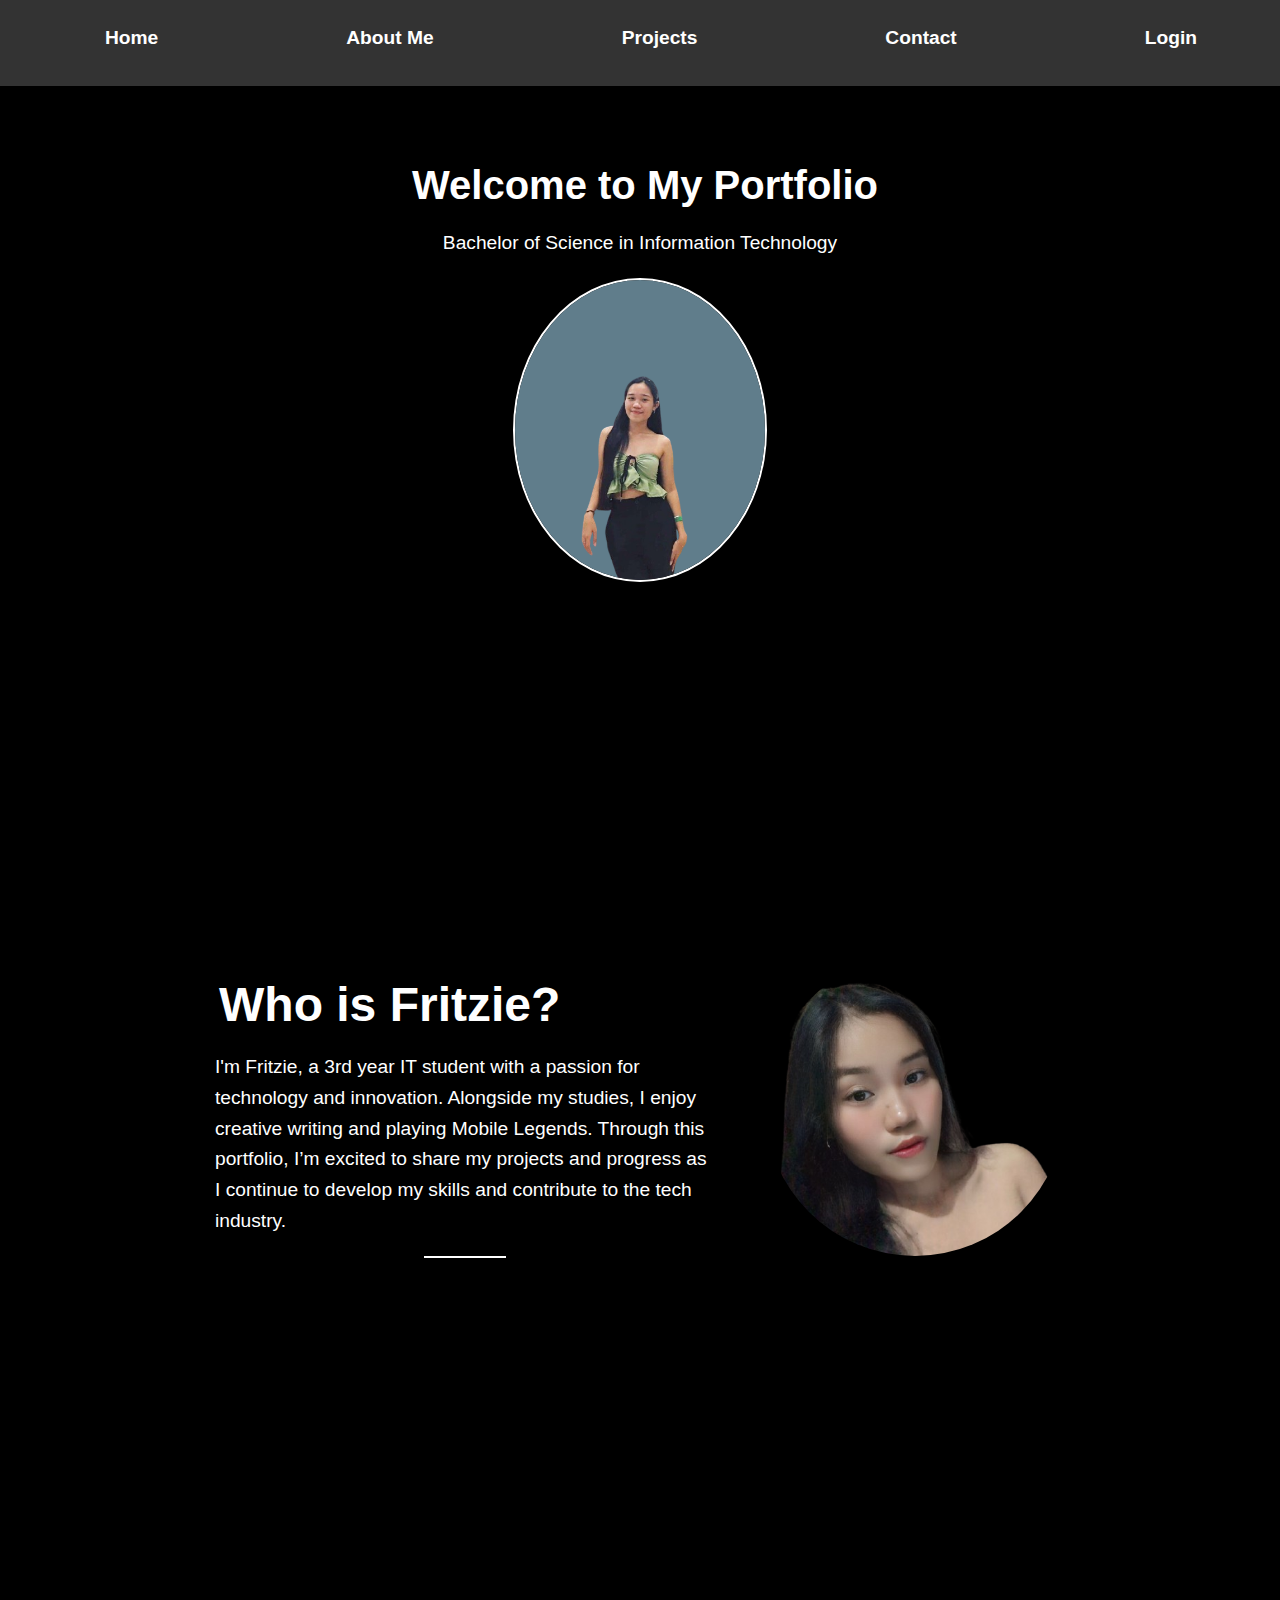
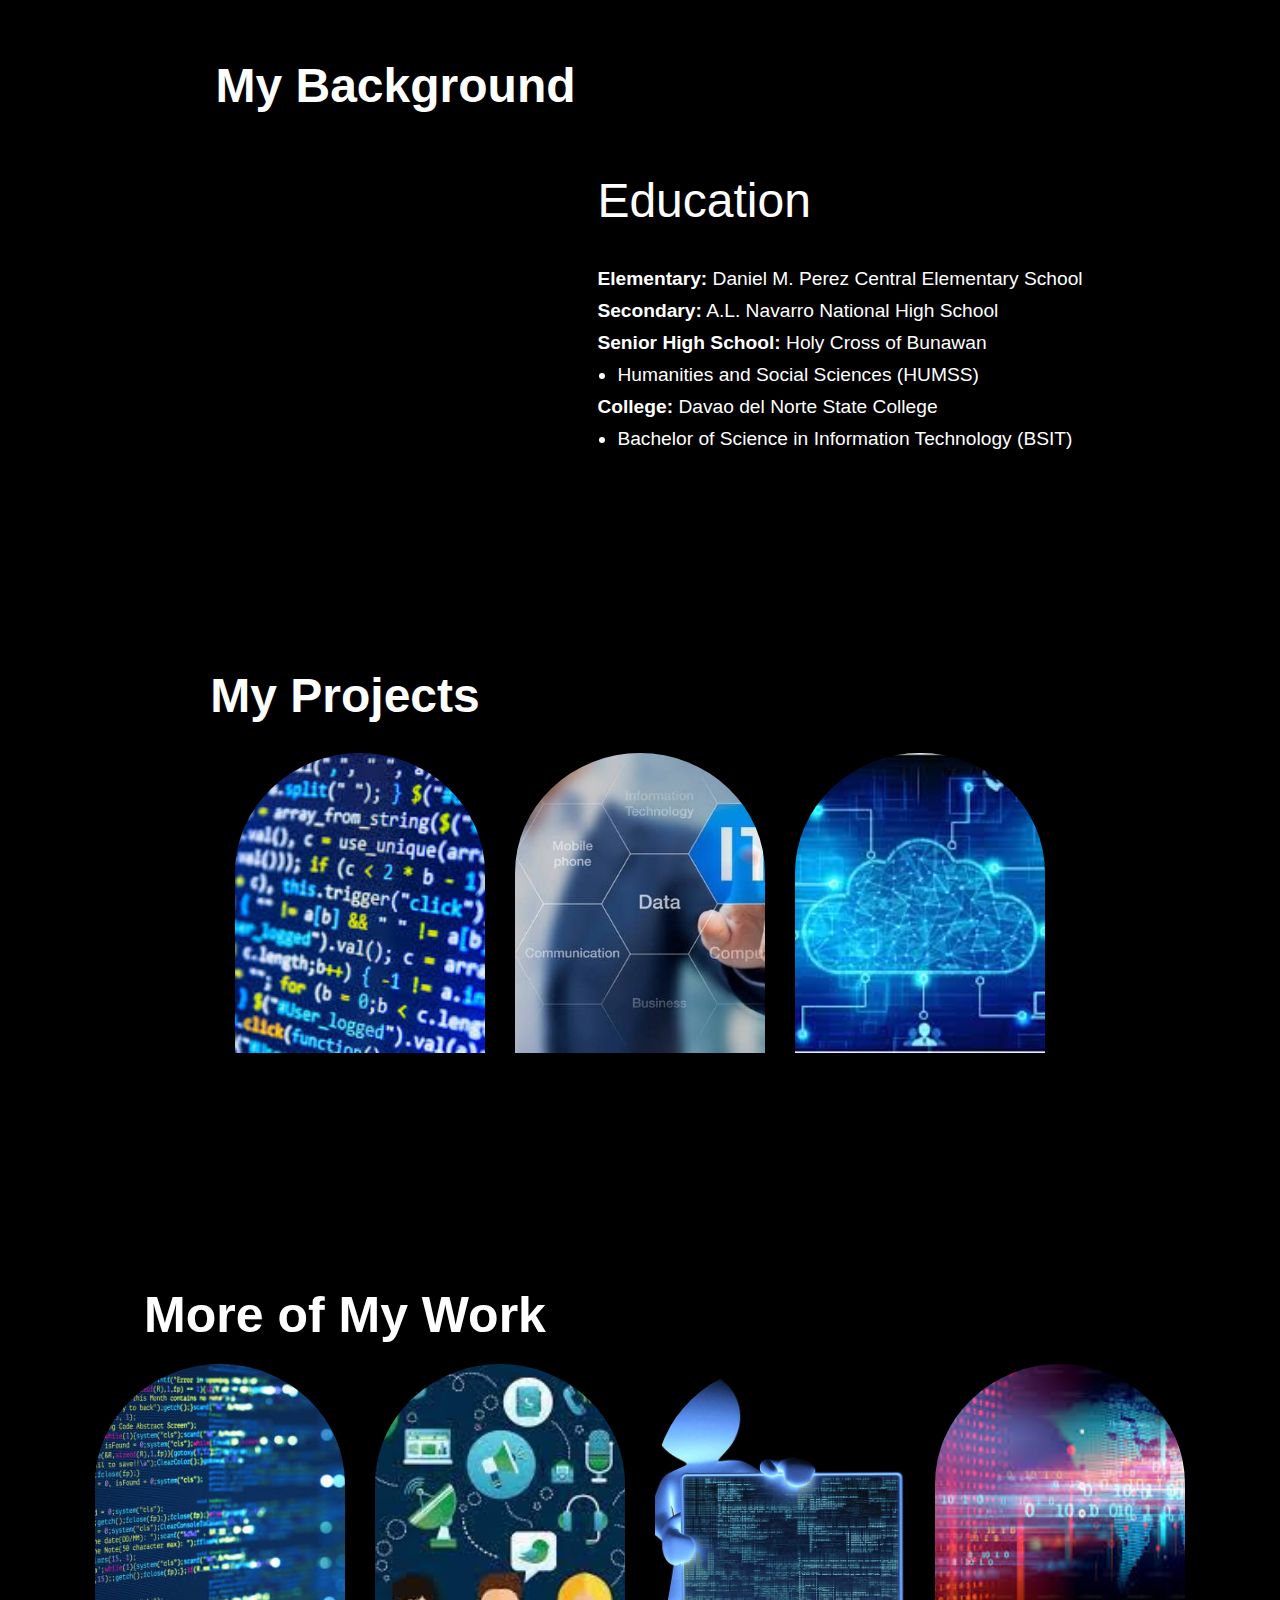
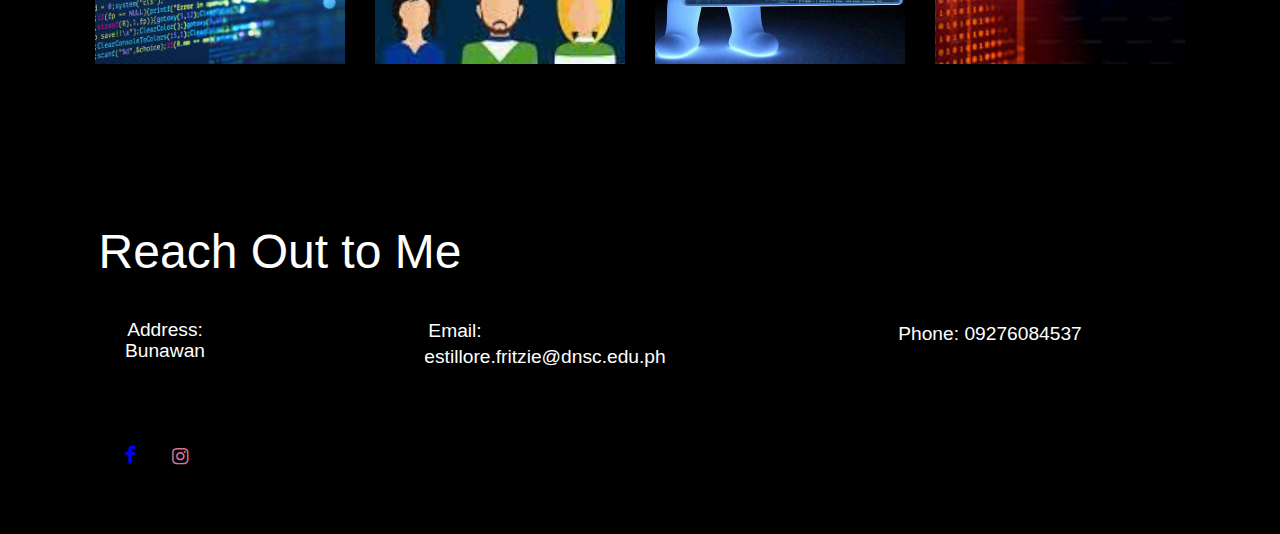
<file: index.html>
<!DOCTYPE html>
<html lang="en">
<head>
    <meta charset="UTF-8">
    <meta name="viewport" content="width=device-width, initial-scale=1.0">
    <link rel="stylesheet" href="https://cdnjs.cloudflare.com/ajax/libs/font-awesome/4.7.0/css/font-awesome.min.css">
    <title>Fritzie's Portfolio</title>
    <link rel="stylesheet" href="style.css">
</head>
<body>

    <!-- Navigation Bar -->
    <nav>
        <ul>
            <li><a href="#home">Home</a></li>
            <li><a href="#about">About Me</a></li>
            <li><a href="#projects">Projects</a></li>
            <li><a href="#contact">Contact</a></li>
            <li><a href="#login">Login</a></li>
        </ul>
    </nav>

    <!-- Home Section -->
    <section id="home">
        <div class="intro">
            <h1 style="margin-left: 45px;">Welcome to My Portfolio</h1>
            <p>Bachelor of Science in Information Technology</p>
           
        </div>
        <div class="container"> 
            <div class="image-wrapper">
                <img src="1.png" alt="Portfolio Image">
            </div>
            
     
        </div>
    </section>

    <!-- About Me Section -->
      <div class="profile-section">
            <div class="text-container">
                <h1 style="margin-left: 4px;">Who is Fritzie?</h1>
                <p>I'm Fritzie, a 3rd year IT student with a passion for technology and innovation. Alongside my studies, I enjoy creative writing and playing Mobile Legends. Through this portfolio, I’m excited to share my projects and progress as I continue to develop my skills and contribute to the tech industry.</p>
                <hr>
            </div>
            <div class="image-container">
                <img src="who..png" alt="Fritzie's photo">
            </div>
        </div>

    <!-- my background -->
    <section id="about">
    <div class="auto">
        <h1 style="margin-left: -489px;">My Background</h1>
        <div class="education">
            <h2>Education</h2>
            <ul>
                <li><strong>Elementary:</strong> Daniel M. Perez Central Elementary School</li>
                <li><strong>Secondary:</strong> A.L. Navarro National High School</li>
                <li><strong>Senior High School:</strong> Holy Cross of Bunawan</li>
                <ul>
                    <li>Humanities and Social Sciences (HUMSS)</li>
                </ul>
                <li><strong>College:</strong> Davao del Norte State College</li>
                <ul>
                    <li>Bachelor of Science in Information Technology (BSIT)</li>
                </ul>
            </ul>
        </div>
    </div>
    </section>
        
    <section id="projects">
    <section class="project-section">
        <h1 style="margin-left: -590px;">My Projects</h1>
        <div class="project-list">
            <div class="project-item">
                <a href="https://drive.google.com/drive/folders/1UVWtUi587LUvhwyBLD4vP0teixWz4k_s?usp=drive_link">
                <img src="proj.1.jpg" alt="https://drive.google.com/drive/folders/1UVWtUi587LUvhwyBLD4vP0teixWz4k_s?usp=drive_link">
            </a>
            </div>
            <div class="project-item">
                <a href="link">
                <img src="proj.2.jpeg" alt="link">
                <p>Project 2 Description</p>
                </a>
            </div>
            <div class="project-item">
                <a href="link">
                <img src="proj.3.jpg" alt="link">
            </a>
                
            </div>
        </div>
    </section>
</section>

    <section class="more-work">
        <h1 style="margin-left: -590px;">More of My Work</h1>
        <div class="project-list">
            <div class="project-item">
                <a href="link">
                <img src="proj.2.1.jpg" alt="link">
                <p>Project 1 Description</p>
                </a>
            </div>
            <div class="project-item">
                <a href="link">
                <img src="proj.2.2.jpg" alt="link">
                <p>Project 2 Description</p>
            </a>
            </div>
            
            <div class="project-item">
                <a href="link">
                <img src="proj.2.3.jpg" alt="link">
                <p></p>
                </a>
            </div>
            <div class="project-item">
                <a href="link">
                <img src="proj.2.4.jpg" alt="link">
                </a>
                
            </div>
        </div>
    </section>
    

    
    

    <!-- Contact Section -->
    <section id="contact">
        <h2 style="margin-left: -720px;">Reach Out to Me</h2>
        <ul>
            <li style="margin-left: -950px; ">Address:</li>
            <p style="margin-left: -950px; margin-top: -15px;">Bunawan</p>
            <li style="margin-top: -66px; margin-left: -370px;">Email:</li>
            <p style="margin-right: -100px; margin-top: -10px; margin-left: -290px;">estillore.fritzie@dnsc.edu.ph</p>
            <li style="margin-right: -700px; margin-top: -69px;">Phone: 09276084537</li>
            <li style="margin-bottom: 100px; margin-top: 100px; margin-left: -1020px;"><a href="https://www.facebook.com/profile.php?id=100011972673473&mibextid=LQQJ4d" style="color: blue;" class="fa fa-facebook"></a></li>
            <li style="margin-top: -121px;  margin-left: -920px; "><a href="https://www.instagram.com/_ffritzieee?igsh=OGQ5ZDc2ODk2ZA==" style="color: palevioletred;" class="fa fa-instagram"></a></li>

        </ul>
    </section>

    <script src="script.js"></script>
</body>
</html>
</file>
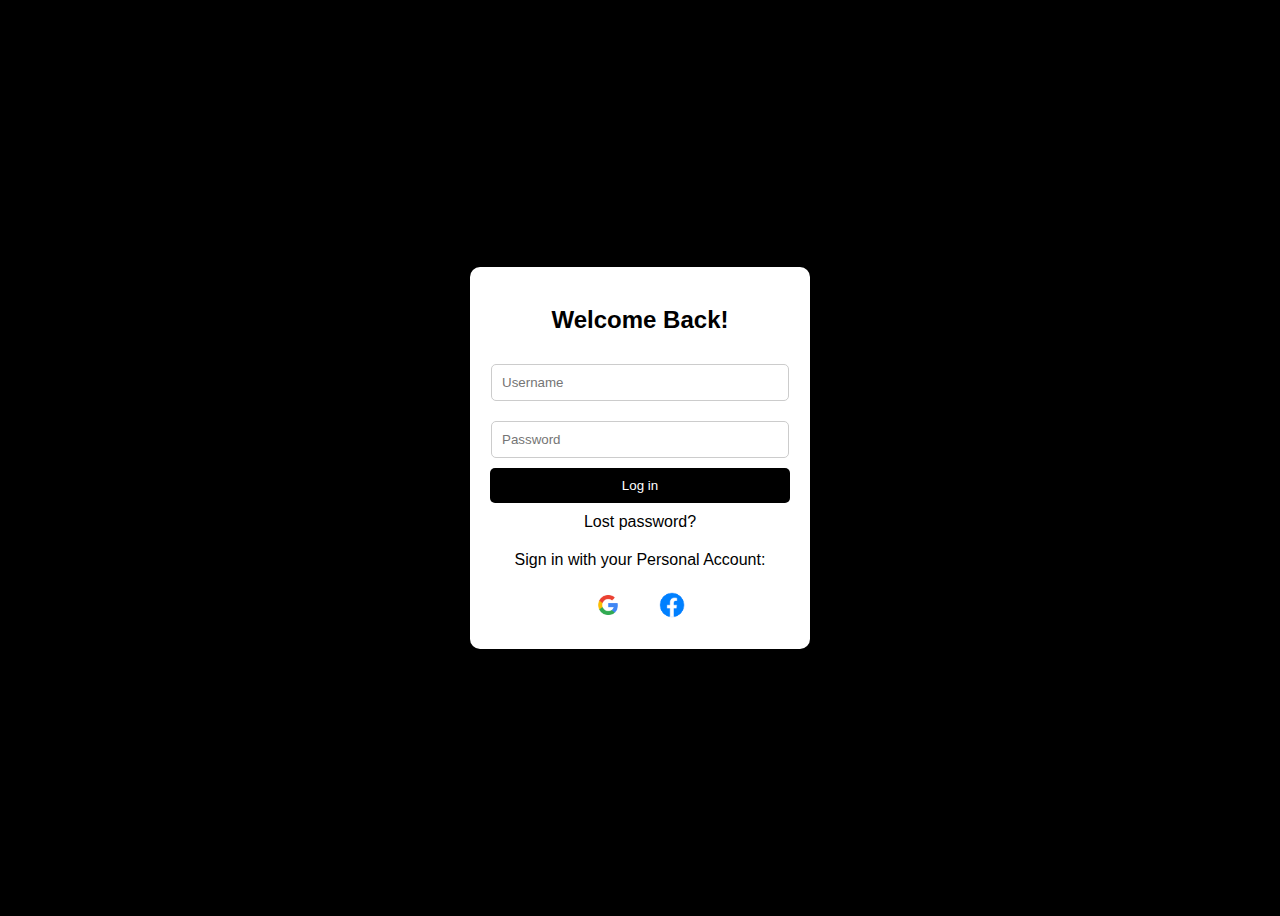
<file: login.html>
<!DOCTYPE html>
<html lang="en">
<head>
    <meta charset="UTF-8">
    <meta name="viewport" content="width=device-width, initial-scale=1.0">
    <title>Login Page</title>
    <link rel="stylesheet" href="login.css">
</head>
<body>

    <div class="login-container">
        <h2>Welcome Back!</h2>
        <form>
            <input type="text" placeholder="Username" required><br>
            <input type="password" placeholder="Password" required><br>
            <button type="submit">Log in</button>
        </form>
        <a href="#">Lost password?</a>
        <div class="social-login">
            <p>Sign in with your Personal Account:</p>
            <img src="google1.png" alt="Google" onclick="signInWithGoogle()">
            <img src="fb1.png" alt="Facebook" onclick="signInWithFacebook()">
        </div>
    </div>

    <!-- Include Google SDK -->
    <script src="https://accounts.google.com/gsi/client" async defer></script>
    <script>
        function signInWithGoogle() {
            google.accounts.id.initialize({
                client_id: 'YOUR_GOOGLE_CLIENT_ID',
                callback: handleGoogleResponse
            });
            google.accounts.id.prompt();
        }

        function handleGoogleResponse(response) {
            fetch('/api/google-login', {
                method: 'POST',
                headers: { 'Content-Type': 'application/json' },
                body: JSON.stringify({ token: response.credential })
            })
            .then(res => res.json())
            .then(data => {
                if (data.success) {
                    // Handle successful login
                    alert('Google Login Successful');
                    window.location.href = '/dashboard';
                } else {
                    alert('Google Login Failed');
                }
            });
        }
    </script>

    <!-- Include Facebook SDK -->
    <script async defer crossorigin="anonymous" src="https://connect.facebook.net/en_US/sdk.js"></script>
    <script>
        window.fbAsyncInit = function() {
            FB.init({
                appId     : 'YOUR_FACEBOOK_APP_ID',
                cookie     : true,
                xfbml      : true,
                version    : 'v10.0'
            });
        };

        function signInWithFacebook() {
            FB.login(function(response) {
                if (response.authResponse) {
                    FB.api('/me', { fields: 'name, email' }, function(profile) {
                        fetch('/api/facebook-login', {
                            method: 'POST',
                            headers: { 'Content-Type': 'application/json' },
                            body: JSON.stringify({ 
                                accessToken: response.authResponse.accessToken,
                                profile: profile
                            })
                        })
                        .then(res => res.json())
                        .then(data => {
                            if (data.success) {
                                // Handle successful login
                                alert('Facebook Login Successful');
                                window.location.href = '/dashboard';
                            } else {
                                alert('Facebook Login Failed');
                            }
                        });
                    });
                } else {
                    alert('User cancelled login or did not fully authorize.');
                }
            });
        }
    </script>

</body>
</html>
</file>
<file: style.css>
/* General Styles */
body {
    font-family: Arial, sans-serif;
    margin: 0;
    padding: 0;
    color: white;
    background-color: #000000;
    background-size: auto;

}

.container {
    text-align: center;
    
}

.container h1 {
    font-size: 4rem;
    margin-bottom: 20px;
}

.subtitle {
    display: inline-block;
    border: 1px solid white;
    padding: 10px 20px;
    border-radius: 20px;
    font-size: 1.2rem;
    margin-bottom: 40px;
}

.image-wrapper {
    position: relative;
    margin-bottom: 20px;
}

.image-wrapper img {
    border-radius: 50%;
    width: 250px;
    height: 300px;
    object-fit: cover;
    border: 2px solid white;
}

.cta-button {
    margin-top: 20px;
    font-size: 1rem;
    color: white;
    text-decoration: none;
    padding: 10px 20px;
    border: 1px solid white;
    border-radius: 20px;
}

.cta-button:hover {
    background-color: white;
    color: black;
    transition: 0.3s;
}

.profile-section {
    display: flex;
    align-items: center;
    justify-content: center;
    height: 100vh;
}

.text-container {
    max-width: 500px;
    margin-right: 50px;
}

h1 {
    font-family: 'Poppins', sans-serif;
    font-size: 3em;
    margin-bottom: 20px;
    color: #fff;
    margin-left: 60px;
}

p {
    font-size: 1.2em;
    line-height: 1.6;
}

hr {
    margin-top: 20px;
    width: 80px;
    border: 1px solid #fff;
}

.image-container {
    border-radius: 50%;
    overflow: hidden;
    width: 300px;
    height: 300px;
}

.image-container img {
    width: 100%;
    height: 100%;
    object-fit: cover;
}

nav {
    background-color: #333;
    padding: 1cap;
    width: 100%;   
}

nav ul {
    list-style-type: none;
    display: flex;
    justify-content: space-around;
}

nav ul li {
    display: inline;
}

nav ul li a {
    color: white;
    text-decoration: none;
    font-weight: bold;
}

section {
    padding: 50px;
    text-align: center;
}



.intro h1 {
    font-size: 2.5em;
    margin-right: 35px;
}

button {
    padding: 10px 20px;
    background-color: #444;
    color: white;
    border: none;
    cursor: pointer;
}

button:hover {
    background-color: #555;
}

#about, #projects, #contact {
    background-color: #000000;
    margin-top: 20px;
    
}

.education {
    text-align: justify;
    display: inline-block;
    margin: 0 auto;
    margin-left: 400px;
}

h2 {
    font-size: 3em;
    font-family: 'Poppins', sans-serif;
    font-weight: 300;


}

ul {
    list-style-type: none;
    padding: 0;
}

ul ul {
    padding-left: 20px;
    list-style-type: disc;
}

li {
    margin-bottom: 10px;
    font-size: 1.2em;
}


.project-section {
    text-align: center;
    padding: 50px 0;
    background-color: black; 
    color: white; 
}


.project-section h1 {
    font-family: 'Poppins', sans-serif;
    font-size: 3em;
    margin-bottom: 30px;
    color: #fff;
}


.project-list {
    display: flex;
    justify-content: center; 
    flex-wrap: wrap; 
    gap: 30px; 

}


.project-item {
    position: relative;
    width: 250px;
    height: 300px;
    text-align: center;
    overflow: hidden;
}


.project-item img {
    width: 100%;
    height: 100%;
    object-fit: cover;
    border-top-left-radius: 50% 40%;
    border-top-right-radius: 50% 40%;
    transition: transform 0.3s ease-in-out;
}


.project-item img:hover {
    transform: scale(1.1); 
}


.project-item p {
    font-size: 16px;
    margin-top: 20px;
    color: white;
}


.more-work {
    text-align: center;
    margin-top: 50px;
}

.more-work h1 {
    font-size: 50px;
    font-family: 'Poppins', sans-serif;
    color: white;
    margin-bottom: 20px;
}

a {
    color: white;
    text-decoration: none;
}
</file>
<file: login.css>
body {
    font-family: Arial, sans-serif;
    display: flex;
    justify-content: center;
    align-items: center;
    height: 100vh;
    background-color: black;
}
.login-container {
    background-color: white;
    padding: 20px;
    border-radius: 10px;
    box-shadow: 0 0 10px rgba(0, 0, 0, 0.1);
    text-align: center;
    width: 300px;
}
.login-container h2 {
    margin-bottom: 20px;
    color: black;
}
.login-container input[type="text"],
.login-container input[type="password"] {
    width: 92%;
    padding: 10px;
    margin: 10px 0;
    border: 1px solid #ccc;
    border-radius: 5px;
}
.login-container button {
    background-color: black;
    color: white;
    padding: 10px;
    border: none;
    border-radius: 5px;
    cursor: pointer;
    width: 100%;
}
.login-container button:hover {
    background-color: black;
}
.login-container .social-login {
    margin-top: 20px;
}
.login-container .social-login img {
    width: 40px;
    margin: 0 10px;
    cursor: pointer;
}
.login-container a {
    color: black;
    text-decoration: none;
    display: block;
    margin-top: 10px;
}
</file>
